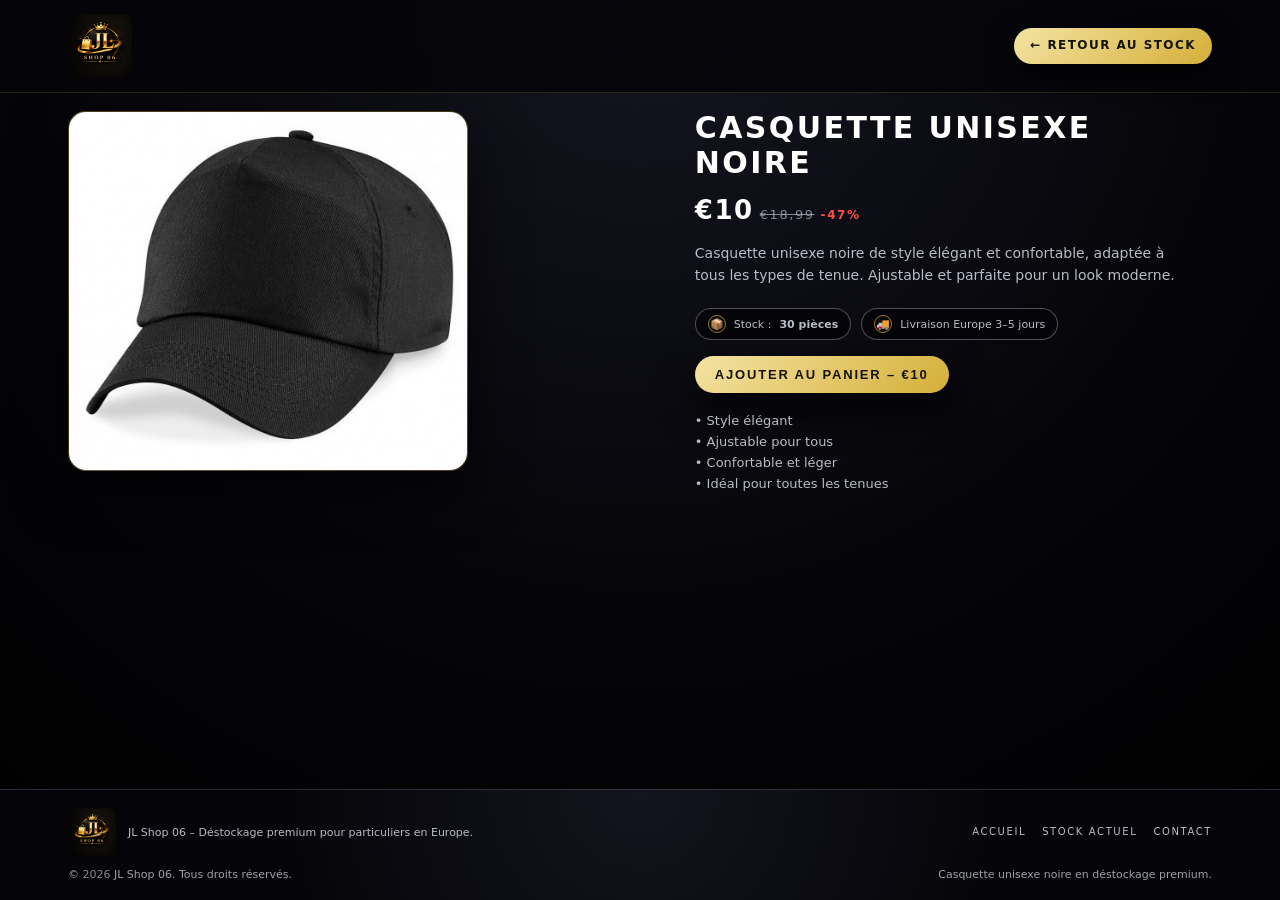
<file: casquette_unisexe_noir.html>
<!DOCTYPE html>
<html lang="fr">
<head>
  <meta charset="utf-8">
  <meta name="viewport" content="width=device-width, initial-scale=1">
  <title>Casquette unisexe noire - €10 | JL Shop 06</title>
  <meta name="description" content="Casquette unisexe noire de haute qualité. Style élégant et confortable. En stock, livraison rapide et paiement sécurisé.">
  <link rel="stylesheet" href="style.css">
  <link rel="stylesheet" href="https://cdn.snipcart.com/themes/v3.0.31/default/snipcart.css" />
  <script async src="https://cdn.snipcart.com/themes/v3.0.31/default/snipcart.js"></script>
</head>
<body>
<div class="page">
 <!-- HEADER -->
  <header>
    <div class="wrapper header-inner">
      <div class="brand">
        <a href="index.html" style="display:inline-block; line-height:0;">
          <img
            src="logo_JL_Shop_06.jpg"
            alt="JL Shop 06 – Déstockage premium"
            style="height:64px; width:auto; object-fit:contain; border-radius:8px;"
          >
        </a>
      </div>
      <a href="index.html" class="nav-cta">← Retour au stock</a>
    </div>
  </header>
  <!-- MAIN PRODUCT -->
  <main class="wrapper">
    <section class="section">
      <div class="hero-grid" style="gap: 32px; align-items: flex-start;">
  <!-- PRODUCT IMAGE -->
        <div style="width:100%; max-width:400px;">
          <div class="hero-card" style="padding:0; overflow:hidden; height:360px; border-radius:18px;">
            <img
              src="casquette_unisexe_noir.jpg"
              alt="Casquette unisexe noire"
              style="width:100%; height:100%; object-fit:cover; display:block;">
          </div>
        </div>
        <!-- PRODUCT TEXT -->
        <div>
          <h1 class="hero-title" style="font-size:30px; margin-bottom:10px;">
            Casquette unisexe noire
          </h1>
          <div class="hero-card-price" style="margin-bottom:10px;">
            €10
            <span class="old">€18,99</span>
            <span class="pct">-47%</span>
          </div>
          <p class="hero-sub" style="max-width:480px;">
            Casquette unisexe noire de style élégant et confortable, adaptée à tous les types de tenue. Ajustable et parfaite pour un look moderne.
          </p>
   <div class="pill-row" style="margin:16px 0;">
            <div class="pill">
              <div class="pill-icon">📦</div> Stock : <strong>30 pièces</strong>
            </div>
            <div class="pill">
              <div class="pill-icon">🚚</div> Livraison Europe 3–5 jours
            </div>
          </div>
        <!-- SNIPCART BUTTON -->
          <button
            class="btn-primary snipcart-add-item"
            data-item-id="casquette-noire"
            data-item-name="Casquette unisexe noire"
            data-item-price="10"
            data-item-url="/produit-casquette.html"
            data-item-description="Casquette unisexe noire de haute qualité, ajustable et confortable."
          >
            Ajouter au panier – €10
          </button>
          <div style="margin-top:18px; font-size:13px; color:var(--grey);">
            • Style élégant<br>
            • Ajustable pour tous<br>
            • Confortable et léger<br>
            • Idéal pour toutes les tenues
          </div>
        </div>
      </div>
    </section>
  </main>
  <!-- FOOTER -->
  <footer>
    <div class="wrapper footer-inner">
 <div class="footer-top">
        <div style="display:flex; align-items:center; gap:12px;">
          <img
            src="logo_JL_Shop_06.jpg"
            alt="JL Shop 06"
            style="height:48px; width:auto; border-radius:6px;">
          <span>JL Shop 06 – Déstockage premium pour particuliers en Europe.</span>
        </div>
        <div class="footer-links">
          <a href="index.html#destockage">Accueil</a>
          <a href="index.html#categories">Stock actuel</a>
          <a href="index.html#contact">Contact</a>
        </div>
      </div>
      <div class="footer-bottom">
        <span>© <span id="year"></span> JL Shop 06. Tous droits réservés.</span>
        <span>Casquette unisexe noire en déstockage premium.</span>
      </div>
    </div>
  </footer>
</div>
<script>
  document.getElementById('year').textContent = new Date().getFullYear();
</script>
<!-- SNIPCART API KEY -->
<div hidden id="snipcart" data-api-key="MjUwNWU1NDctZmQwOC00YmEwLTlkMTItMWMxZmYyYWI5MzdhNjM4ODk3NzU4MjkzMjE0MDQ3"></div>
</body>
</html>
</file>
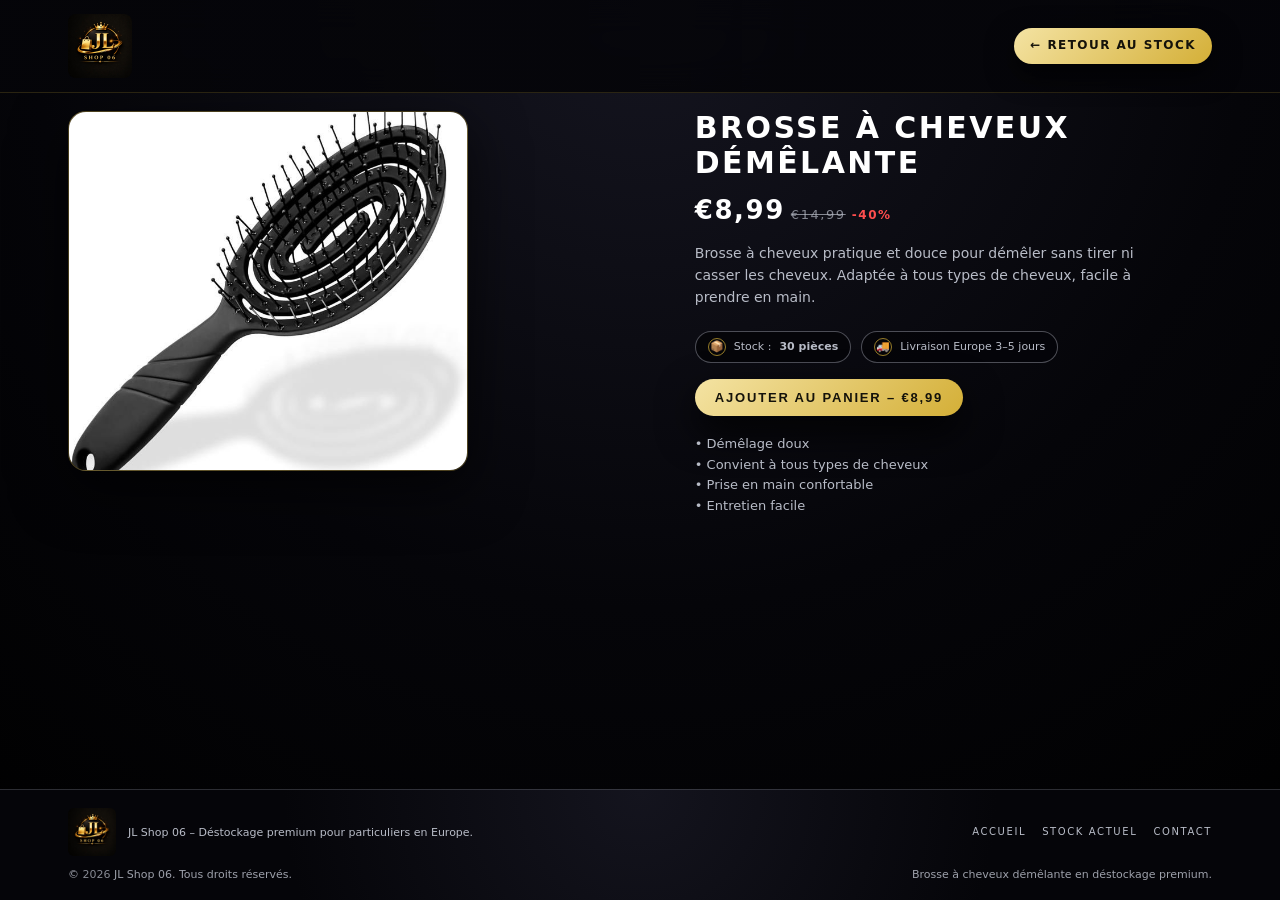
<file: produit-brosse-cheveux.html>
<!DOCTYPE html>
<html lang="fr">
<head>
  <meta charset="utf-8">
  <meta name="viewport" content="width=device-width, initial-scale=1">
  <title>Brosse à cheveux démêlante - €8,99 | JL Shop 06</title>
  <meta name="description" content="Brosse à cheveux démêlante, douce et pratique, adaptée à tous types de cheveux. En stock, livraison rapide et paiement sécurisé.">
  <link rel="stylesheet" href="style.css">
  <link rel="stylesheet" href="https://cdn.snipcart.com/themes/v3.0.31/default/snipcart.css" />
  <script async src="https://cdn.snipcart.com/themes/v3.0.31/default/snipcart.js"></script>
</head>
<body>
<div class="page">
  <header>
    <div class="wrapper header-inner">
      <div class="brand">
        <a href="index.html" style="display:inline-block; line-height:0;">
          <img
            src="logo_JL_Shop_06.jpg"
            alt="JL Shop 06 – Déstockage premium"
            style="height:64px; width:auto; object-fit:contain; border-radius:8px;"
          >
        </a>
      </div>
      <a href="index.html" class="nav-cta">← Retour au stock</a>
    </div>
  </header>
  <main class="wrapper">
    <section class="section">
      <div class="hero-grid" style="gap: 32px; align-items: flex-start;">
        <div style="width:100%; max-width:400px;">
          <div class="hero-card" style="padding:0; overflow:hidden; height:360px; border-radius:18px;">
            <img src="brosse_a_cheveux.jpg" alt="Brosse à cheveux démêlante" style="width:100%; height:100%; object-fit:cover; display:block;">
          </div>
        </div>
        <div>
          <h1 class="hero-title" style="font-size:30px; margin-bottom:10px;">
            Brosse à cheveux démêlante
          </h1>
          <div class="hero-card-price" style="margin-bottom:10px;">
            €8,99
            <span class="old">€14,99</span>
            <span class="pct">-40%</span>
          </div>
          <p class="hero-sub" style="max-width:480px;">
            Brosse à cheveux pratique et douce pour démêler sans tirer ni casser les cheveux. Adaptée à tous types de cheveux, facile à prendre en main.
          </p>
          <div class="pill-row" style="margin:16px 0;">
            <div class="pill">
              <div class="pill-icon">📦</div> Stock : <strong>30 pièces</strong>
            </div>
            <div class="pill">
              <div class="pill-icon">🚚</div> Livraison Europe 3–5 jours
            </div>
          </div>
          <button
            class="btn-primary snipcart-add-item"
            data-item-id="brosse-cheveux"
            data-item-name="Brosse à cheveux démêlante"
            data-item-price="8.99"
            data-item-url="/produit-brosse-a-cheveux.html"
            data-item-description="Brosse à cheveux douce et pratique, tous types de cheveux"
          >
            Ajouter au panier – €8,99
          </button>
          <div style="margin-top:18px; font-size:13px; color:var(--grey);">
            • Démêlage doux<br>
            • Convient à tous types de cheveux<br>
            • Prise en main confortable<br>
            • Entretien facile
          </div>
        </div>
      </div>
    </section>
  </main>
  <footer>
    <div class="wrapper footer-inner">
      <div class="footer-top">
        <div style="display:flex; align-items:center; gap:12px;">
          <img src="logo_JL_Shop_06.jpg" alt="JL Shop 06" style="height:48px; width:auto; border-radius:6px;">
          <span>JL Shop 06 – Déstockage premium pour particuliers en Europe.</span>
        </div>
        <div class="footer-links">
          <a href="index.html#destockage">Accueil</a>
          <a href="index.html#categories">Stock actuel</a>
          <a href="index.html#contact">Contact</a>
        </div>
      </div>
      <div class="footer-bottom">
        <span>© <span id="year"></span> JL Shop 06. Tous droits réservés.</span>
        <span>Brosse à cheveux démêlante en déstockage premium.</span>
      </div>
    </div>
  </footer>
</div>
<script>
  document.getElementById('year').textContent = new Date().getFullYear();
</script>
<div hidden id="snipcart" data-api-key="MjUwNWU1NDctZmQwOC00YmEwLTlkMTItMWMxZmYyYWI5MzdhNjM4ODk3NzU4MjkzMjE0MDQ3"></div>
</body>
</html>
</file>
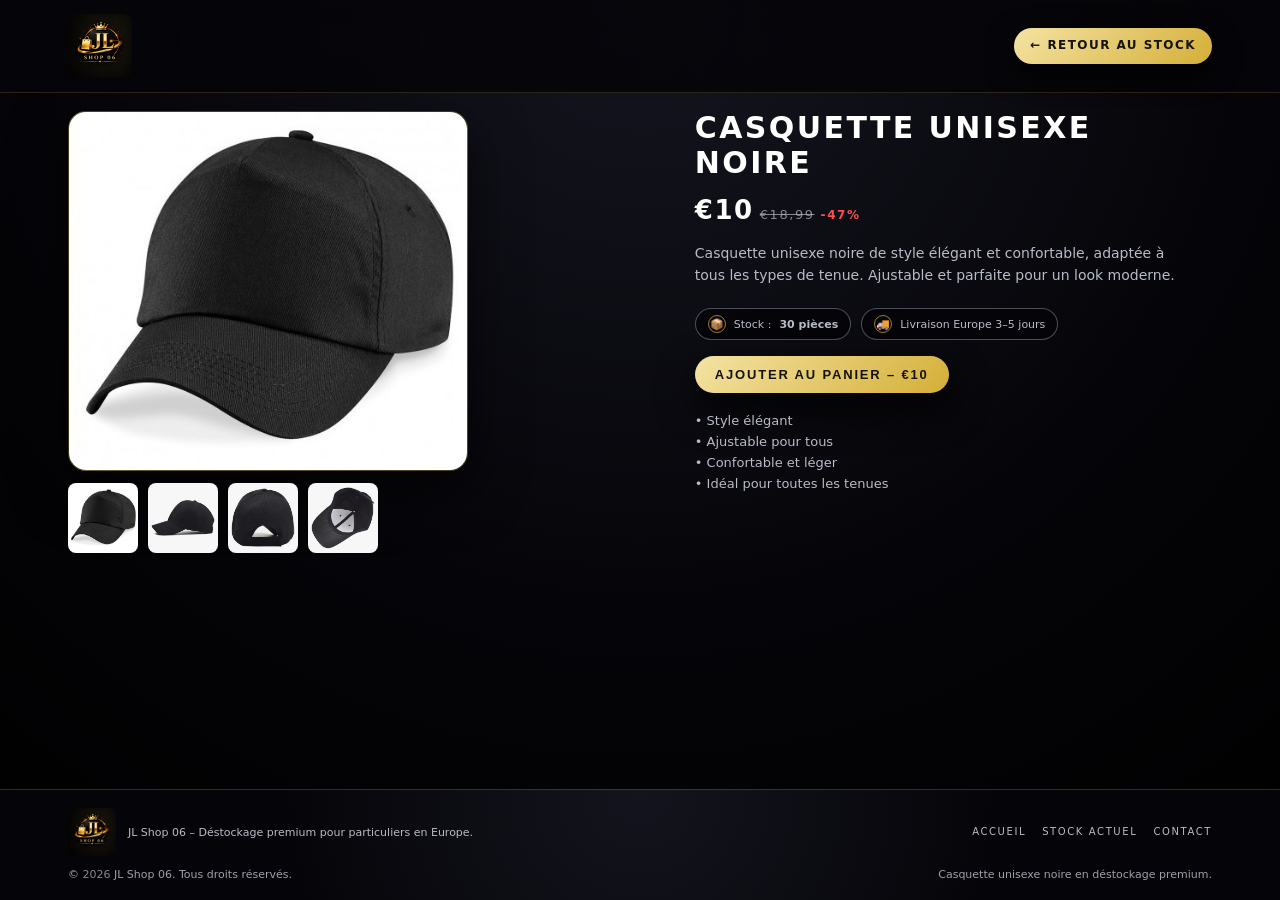
<file: produit-casquette.html>
<!DOCTYPE html>
<html lang="fr">
<head>
  <meta charset="utf-8">
  <meta name="viewport" content="width=device-width, initial-scale=1">
  <title>Casquette unisexe noire - €10 | JL Shop 06</title>
  <meta name="description" content="Casquette unisexe noire de haute qualité. Style élégant et confortable. En stock, livraison rapide et paiement sécurisé.">
  <link rel="stylesheet" href="style.css">
  <link rel="stylesheet" href="https://cdn.snipcart.com/themes/v3.0.31/default/snipcart.css" />
  <script async src="https://cdn.snipcart.com/themes/v3.0.31/default/snipcart.js"></script>
</head>
<body>
<div class="page">
 <!-- HEADER -->
  <header>
    <div class="wrapper header-inner">
      <div class="brand">
        <a href="index.html" style="display:inline-block; line-height:0;">
          <img
            src="logo_JL_Shop_06.jpg"
            alt="JL Shop 06 – Déstockage premium"
            style="height:64px; width:auto; object-fit:contain; border-radius:8px;"
          >
        </a>
      </div>
      <a href="index.html" class="nav-cta">← Retour au stock</a>
    </div>
  </header>
  <!-- MAIN PRODUCT -->
  <main class="wrapper">
    <section class="section">
      <div class="hero-grid" style="gap: 32px; align-items: flex-start;">
  <!-- PRODUCT IMAGE -->
       <div style="width:100%; max-width:400px;">
  <div class="hero-card" style="padding:0; overflow:hidden; height:360px; border-radius:18px;">
    <img id="mainProductImage"
         src="casquette_unisexe_noir.jpg"
         alt="Casquette unisexe noire"
         style="width:100%; height:100%; object-fit:cover; display:block;">
  </div>

  <!-- MINIATURES -->
  <div style="display:flex; gap:10px; margin-top:12px;">
    <img src="casquette_unisexe_noir.jpg"
         onclick="document.getElementById('mainProductImage').src=this.src"
         style="width:70px; height:70px; object-fit:cover; border-radius:8px; cursor:pointer;">

    <img src="casquette_unisexe_noir_1.jpg"
         onclick="document.getElementById('mainProductImage').src=this.src"
         style="width:70px; height:70px; object-fit:cover; border-radius:8px; cursor:pointer;">

    <img src="casquette_unisexe_noir_2.jpg"
         onclick="document.getElementById('mainProductImage').src=this.src"
         style="width:70px; height:70px; object-fit:cover; border-radius:8px; cursor:pointer;">

    <img src="casquette_unisexe_noir_3.jpg"
         onclick="document.getElementById('mainProductImage').src=this.src"
         style="width:70px; height:70px; object-fit:cover; border-radius:8px; cursor:pointer;">
  </div>
</div>
        <!-- PRODUCT TEXT -->
        <div>
          <h1 class="hero-title" style="font-size:30px; margin-bottom:10px;">
            Casquette unisexe noire
          </h1>
          <div class="hero-card-price" style="margin-bottom:10px;">
            €10
            <span class="old">€18,99</span>
            <span class="pct">-47%</span>
          </div>
          <p class="hero-sub" style="max-width:480px;">
            Casquette unisexe noire de style élégant et confortable, adaptée à tous les types de tenue. Ajustable et parfaite pour un look moderne.
          </p>
   <div class="pill-row" style="margin:16px 0;">
            <div class="pill">
              <div class="pill-icon">📦</div> Stock : <strong>30 pièces</strong>
            </div>
            <div class="pill">
              <div class="pill-icon">🚚</div> Livraison Europe 3–5 jours
            </div>
          </div>
        <!-- SNIPCART BUTTON -->
          <button
            class="btn-primary snipcart-add-item"
            data-item-id="casquette-noire"
            data-item-name="Casquette unisexe noire"
            data-item-price="10"
            data-item-url="/produit-casquette.html"
            data-item-description="Casquette unisexe noire de haute qualité, ajustable et confortable."
          >
            Ajouter au panier – €10
          </button>
          <div style="margin-top:18px; font-size:13px; color:var(--grey);">
            • Style élégant<br>
            • Ajustable pour tous<br>
            • Confortable et léger<br>
            • Idéal pour toutes les tenues
          </div>
        </div>
      </div>
    </section>
  </main>
  <!-- FOOTER -->
  <footer>
    <div class="wrapper footer-inner">
 <div class="footer-top">
        <div style="display:flex; align-items:center; gap:12px;">
          <img
            src="logo_JL_Shop_06.jpg"
            alt="JL Shop 06"
            style="height:48px; width:auto; border-radius:6px;">
          <span>JL Shop 06 – Déstockage premium pour particuliers en Europe.</span>
        </div>
        <div class="footer-links">
          <a href="index.html#destockage">Accueil</a>
          <a href="index.html#categories">Stock actuel</a>
          <a href="index.html#contact">Contact</a>
        </div>
      </div>
      <div class="footer-bottom">
        <span>© <span id="year"></span> JL Shop 06. Tous droits réservés.</span>
        <span>Casquette unisexe noire en déstockage premium.</span>
      </div>
    </div>
  </footer>
</div>
<script>
  document.getElementById('year').textContent = new Date().getFullYear();
</script>
<!-- SNIPCART API KEY -->
<div hidden id="snipcart" data-api-key="MjUwNWU1NDctZmQwOC00YmEwLTlkMTItMWMxZmYyYWI5MzdhNjM4ODk3NzU4MjkzMjE0MDQ3"></div>
</body>
</html>
</file>
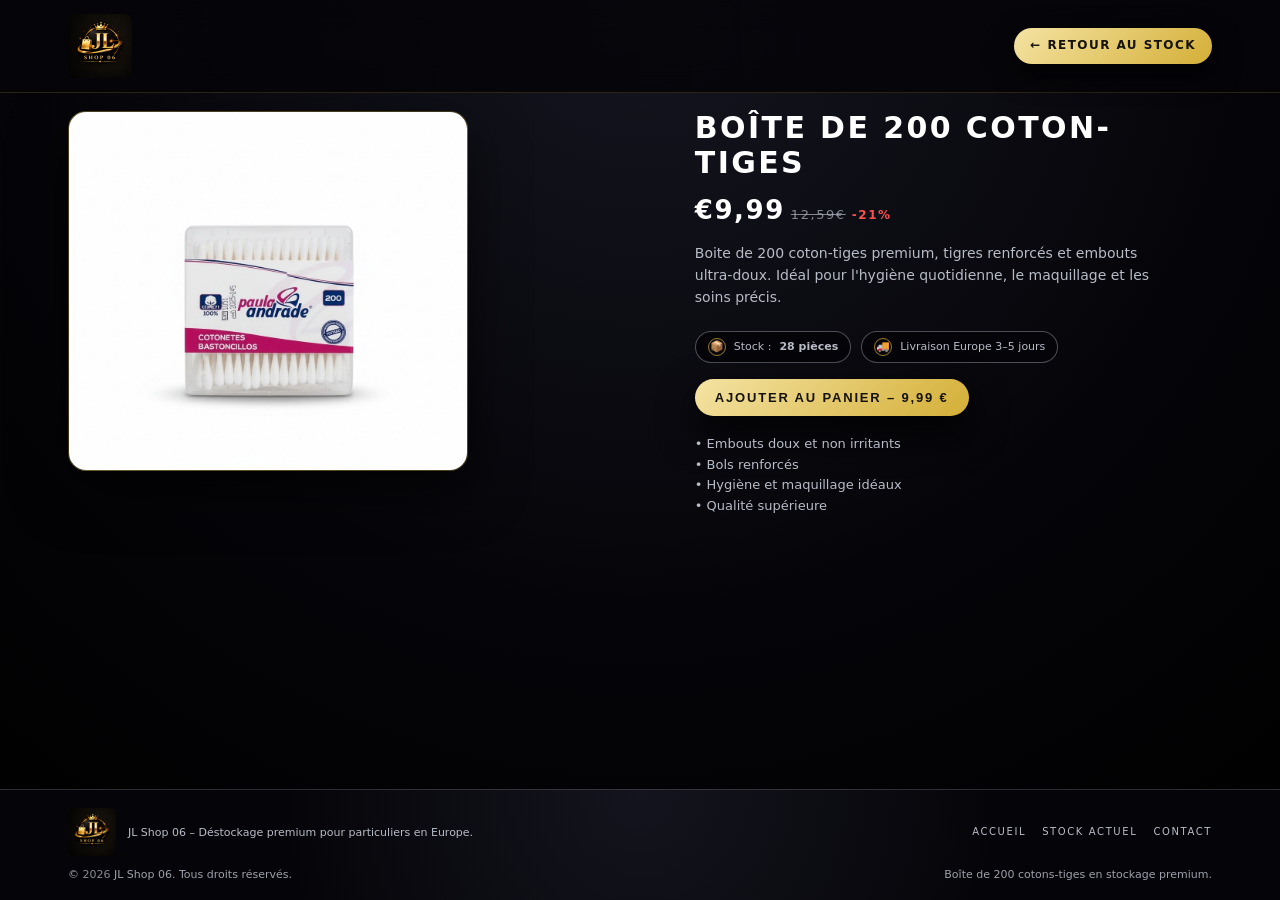
<file: produit-coton-tiges.html>
<!DOCTYPE html> <html lang="fr"> <head> <meta charset="utf-8"> <meta name="viewport" content="width=device-width, initial-scale=1"> <title>Boîte de 200 coton-tiges - 9,99 € | JL Shop 06</title> <meta name="description" content="Boîte de 200 cotons-tiges premium, résistants et doux. Idéale pour l'hygiène quotidienne. En stock, livraison rapide, paiement sécurisé.""> <link rel="stylesheet" href="style.css"> <link rel="stylesheet" href="https://cdn.snipcart.com/themes/v3.0.31/default/snipcart.css" /> <script async src="https://cdn.snipcart.com/themes/v3.0.31/default/snipcart.js"></script> </head> <body> <div class="page"> <!-- HEADER --> <header> <div class="wrapper header-inner"> <div class="brand"> <a href="index.html" style="display:inline-block; line-height:0;"> <img src="logo_JL_Shop_06.jpg" alt="JL Shop 06 – Déstockage premium" style="height:64px; width:auto; object-fit:contain; border-radius:8px;" </a> </div> <a href="index.html" class="nav-cta">← Retour au stock</a> </div> </header> <!-- PRODUIT PRINCIPAL --> <main class="wrapper"> <section class="section"> <div class="hero-grid" style="gap: 32px; align-items: flex-start;"> <!-- IMAGE DU PRODUIT --> <div style="width:100%; max-width:400px;"> <div class="hero-card" style="padding:0; overflow:hidden; height:360px; border-radius:18px;"> <img src="coton-tiges.jpg" alt="Boîte de 200 coton-tiges" style="width:100%; height:100%; object-fit:cover; display:block;"> </div> </div> <!-- TEXTE DU PRODUIT --> <div> <h1 class="hero-title" style="font-size:30px; margin-bottom:10px;"> Boîte de 200 coton-tiges </h1> <div class="hero-card-price" style="margin-bottom:10px;"> €9,99 <span class="old">12,59€</span> <span class="pct">-21%</span> </div> <p class="hero-sub" style="max-width:480px;"> Boite de 200 coton-tiges premium, tigres renforcés et embouts ultra-doux. Idéal pour l'hygiène quotidienne, le maquillage et les soins précis. </p> <div class="pill-row" style="margin:16px 0;"> <div class="pill"> <div class="pill-icon">📦</div> Stock : <strong>28 pièces</strong> </div> <div class="pill"> <div class="pill-icon">🚚</div> Livraison Europe 3–5 jours </div> </div> <!-- SNIPCART BUTTON --> <button class="btn-primary snipcart-add-item" data-item-id="coton-tiges" data-item-name="Boîte de 200 coton-tiges" data-item-price="9.99" data-item-url="/produit-coton-tiges.html" data-item-description="Boîte de 200 coton-tiges premium, résistantes aux tiges et "Abouts doux." > Ajouter au panier – 9,99 € </button> <div style="margin-top:18px; font-size:13px; color:var(--grey);"> • Embouts doux et non irritants<br> • Bols renforcés<br> • Hygiène et maquillage idéaux<br> • Qualité supérieure </div> </div> </div> </section> </main> <!-- FOOTER --> <footer> <div class="wrapper footer-inner"> <div class="footer-top"> <div style="display:flex; align-items:center; gap:12px;"> <img src="logo_JL_Shop_06.jpg" alt="JL Shop 06" style="height:48px; width:auto; border-radius:6px;"> <span>JL Shop 06 – Déstockage premium pour particuliers en Europe.</span> </div> <div class="footer-links"> <a href="index.html#destockage">Accueil</a> <a href="index.html#categories">Stock actuel</a> <a href="index.html#contact">Contact</a> </div> </div> <div class="footer-bottom"> <span>© <span id="year"></span> JL Shop 06. Tous droits réservés.</span> <span>Boîte de 200 cotons-tiges en stockage premium.</span> </div> </div> </footer> </div> <script> document.getElementById('year').textContent = new Date().getFullYear(); </script> <!-- SNIPCART API KEY --> <div Hidden id="snipcart" data-api-key="MjUwNWU1NDctZmQwOC00YmEwLTlkMTItMWMxZmYyYWI5MzdhNjM4ODk3NzU4MjkzMjE0MDQ3"></div> </body> </html>
</file>
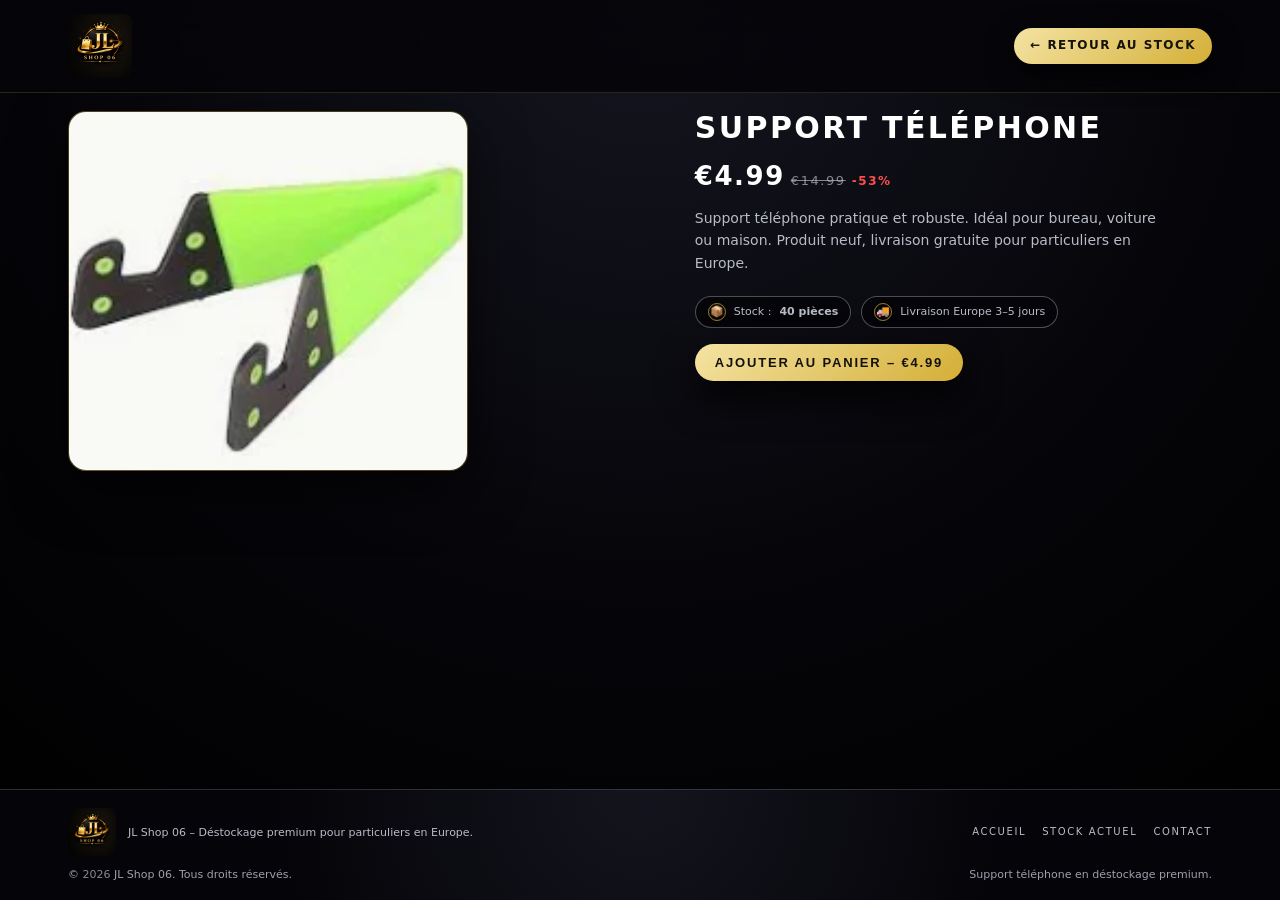
<file: produit-support-telephone.html>
<!DOCTYPE html>
<html lang="fr">
<head>
  <meta charset="utf-8">
  <meta name="viewport" content="width=device-width, initial-scale=1">
  <title>Support téléphone - €4.99 | JL Shop 06</title>
  <meta name="description" content="Support téléphone en déstockage premium à €4.99 (au lieu de €14.99). Livraison gratuite pour particuliers en Europe. Stock limité.">
  <link rel="stylesheet" href="style.css">
  <link rel="stylesheet" href="https://cdn.snipcart.com/themes/v3.0.31/default/snipcart.css" />
  <script async src="https://cdn.snipcart.com/themes/v3.0.31/default/snipcart.js"></script>
</head>
<body>
<div class="page">

  <header>
    <div class="wrapper header-inner">
      <div class="brand">
        <a href="index.html" style="display:inline-block; line-height:0;">
          <img
            src="logo_JL_Shop_06.jpg"
            alt="JL Shop 06 – Déstockage premium"
            style="height:64px; width:auto; object-fit:contain; border-radius:8px;"
          >
        </a>
      </div>
      <a href="index.html" class="nav-cta">← Retour au stock</a>
    </div>
  </header>

  <main class="wrapper">
    <section class="section">
      <div class="hero-grid" style="gap: 32px; align-items: flex-start;">
        <div style="width:100%; max-width:400px;">
          <div class="hero-card" style="padding:0; overflow:hidden; height:360px; border-radius:18px;">
            <img src="support téléphone.webp" alt="Support téléphone"
                 style="width:100%; height:100%; object-fit:cover; display:block;">
          </div>
        </div>
        <div>
          <h1 class="hero-title" style="font-size:30px; margin-bottom:10px;">
            Support téléphone
          </h1>
          <div class="hero-card-price" style="margin-bottom:10px;">
            €4.99
            <span class="old">€14.99</span>
            <span class="pct">-53%</span>
          </div>
          <p class="hero-sub" style="max-width:480px;">
            Support téléphone pratique et robuste. Idéal pour bureau, voiture ou maison. Produit neuf, livraison gratuite pour particuliers en Europe.
          </p>
          <div class="pill-row" style="margin:16px 0;">
            <div class="pill">
              <div class="pill-icon">📦</div> Stock : <strong>40 pièces</strong>
            </div>
            <div class="pill">
              <div class="pill-icon">🚚</div> Livraison Europe 3–5 jours
            </div>
          </div>
          <button class="btn-primary snipcart-add-item"
                  data-item-id="support-telephone"
                  data-item-name="Support téléphone"
                  data-item-price="4.99"
                  data-item-url="https://jlshop06.github.io/JL-Shop-06/produit-support-telephone.html"
                  data-item-description="Support téléphone pratique et robuste, livraison gratuite">
            Ajouter au panier – €4.99
          </button>
        </div>
      </div>
    </section>
  </main>

  <footer>
    <div class="wrapper footer-inner">
      <div class="footer-top">
        <div style="display:flex; align-items:center; gap:12px;">
          <img src="logo_JL_Shop_06.jpg" alt="JL Shop 06" style="height:48px; width:auto; border-radius:6px;">
          <span>JL Shop 06 – Déstockage premium pour particuliers en Europe.</span>
        </div>
        <div class="footer-links">
          <a href="index.html#destockage">Accueil</a>
          <a href="index.html#categories">Stock actuel</a>
          <a href="index.html#contact">Contact</a>
        </div>
      </div>
      <div class="footer-bottom">
        <span>© <span id="year"></span> JL Shop 06. Tous droits réservés.</span>
        <span>Support téléphone en déstockage premium.</span>
      </div>
    </div>
  </footer>

</div>

<div hidden id="snipcart" data-api-key="MjUwNWU1NDctZmQwOC00YmEwLTlkMTItMWMxZmYyYWI5MzdhNjM4ODk3NzU4MjkzMjE0MDQ3"></div>
<script>
  document.getElementById('year').textContent = new Date().getFullYear();
</script>

</body>
</html>
</file>
<file: style.css>
/* -------------------------
   Variables & Reset
------------------------- */

:root {
  --bg-dark: #050509;
  --bg-dark-alt: #0b0b11;
  --gold: #d4af37;
  --gold-soft: #f4e3a3;
  --white: #ffffff;
  --grey: #b8bcc7;
  --danger: #ff4e4e;
  --radius-lg: 18px;
  --radius-md: 12px;
  --shadow-soft: 0 18px 55px rgba(0,0,0,0.65);
  --shadow-chip: 0 8px 24px rgba(0,0,0,0.55);
  --transition-fast: 0.22s ease-out;
  --max-width: 1180px;
}

*,
*::before,
*::after {
  margin: 0;
  padding: 0;
  box-sizing: border-box;
}

html,
body {
  height: 100%;
  scroll-behavior: smooth;
  background: radial-gradient(circle at top, #151520 0, #050509 55%, #000000 100%);
  color: var(--white);
  font-family: "Poppins", system-ui, -apple-system, BlinkMacSystemFont, "Segoe UI", sans-serif;
  line-height: 1.6;
  -webkit-font-smoothing: antialiased;
}

img {
  max-width: 100%;
  display: block;
}

a {
  color: inherit;
  text-decoration: none;
}

ul {
  list-style: none;
}

/* -------------------------
   Layout global
------------------------- */

.page {
  min-height: 100vh;
  display: flex;
  flex-direction: column;
}

.wrapper {
  width: 100%;
  max-width: var(--max-width);
  margin: 0 auto;
  padding: 0 18px;
}

/* -------------------------
   Header & Navigation
------------------------- */

header {
  position: sticky;
  top: 0;
  z-index: 50;
  backdrop-filter: blur(16px);
  background: linear-gradient(90deg, rgba(5,5,9,0.95), rgba(5,5,9,0.85));
  border-bottom: 1px solid rgba(212,175,55,0.18);
}

.header-inner {
  display: flex;
  align-items: center;
  justify-content: space-between;
  padding: 14px 18px;
  gap: 16px;
}

.brand {
  display: flex;
  align-items: center;
  gap: 12px;
}

.brand-mark {
  width: 40px;
  height: 40px;
  border-radius: 999px;
  background: radial-gradient(circle at 30% 20%, #fff8d6 0, #f4e3a3 35%, #d4af37 70%, #7a5a15 100%);
  box-shadow: 0 0 0 1px rgba(255,255,255,0.08), 0 8px 25px rgba(0,0,0,0.8);
  display: flex;
  align-items: center;
  justify-content: center;
  font-weight: 700;
  font-size: 18px;
  color: #14120a;
  letter-spacing: 1px;
}

.brand-text {
  display: flex;
  flex-direction: column;
  gap: 1px;
}

.brand-name {
  font-size: 18px;
  letter-spacing: 0.14em;
  text-transform: uppercase;
  font-weight: 600;
}

.brand-tagline {
  font-size: 11px;
  color: var(--grey);
  text-transform: uppercase;
  letter-spacing: 0.16em;
}

nav {
  display: flex;
  align-items: center;
  gap: 20px;
}

.nav-links {
  display: flex;
  align-items: center;
  gap: 14px;
  font-size: 13px;
  text-transform: uppercase;
  letter-spacing: 0.16em;
}

.nav-links a {
  position: relative;
  padding: 4px 0;
  color: var(--grey);
  transition: color var(--transition-fast);
}

.nav-links a::after {
  content: "";
  position: absolute;
  left: 0;
  bottom: -4px;
  width: 0;
  height: 1px;
  background: linear-gradient(90deg, #f4e3a3, #d4af37);
  transition: width var(--transition-fast);
}

.nav-links a:hover {
  color: var(--white);
}

.nav-links a:hover::after {
  width: 100%;
}

.nav-cta {
  padding: 8px 16px;
  border-radius: 999px;
  background: linear-gradient(135deg, #f4e3a3, #d4af37);
  color: #14120a;
  font-size: 12px;
  font-weight: 600;
  text-transform: uppercase;
  letter-spacing: 0.12em;
  border: none;
  cursor: pointer;
  box-shadow: 0 10px 28px rgba(0,0,0,0.7);
  transition: transform var(--transition-fast), box-shadow var(--transition-fast), filter var(--transition-fast);
}

.nav-cta:hover {
  transform: translateY(-1px);
  filter: brightness(1.04);
  box-shadow: 0 16px 36px rgba(0,0,0,0.85);
}

/* Burger mobile */

.burger {
  display: none;
  width: 34px;
  height: 34px;
  border-radius: 999px;
  border: 1px solid rgba(212,175,55,0.45);
  align-items: center;
  justify-content: center;
  gap: 4px;
  flex-direction: column;
  cursor: pointer;
}

.burger span {
  width: 16px;
  height: 1.4px;
  background: var(--gold-soft);
  border-radius: 99px;
}

/* -------------------------
   Hero
------------------------- */

.hero {
  padding: 52px 0 40px;
}

.hero-grid {
  display: grid;
  grid-template-columns: minmax(0, 1.15fr) minmax(0, 1fr);
  gap: 30px;
  align-items: center;
}

.eyebrow {
  display: inline-flex;
  align-items: center;
  gap: 7px;
  padding: 4px 10px 4px 4px;
  border-radius: 999px;
  border: 1px solid rgba(212,175,55,0.6);
  background: radial-gradient(circle at 10% 0, rgba(244,227,163,0.3), rgba(5,5,9,0.9));
  box-shadow: var(--shadow-chip);
  margin-bottom: 14px;
}

.eyebrow-dot {
  width: 22px;
  height: 22px;
  border-radius: 999px;
  background: radial-gradient(circle at 30% 20%, #fff8d6, #d4af37);
  display: flex;
  align-items: center;
  justify-content: center;
  font-size: 11px;
  font-weight: 700;
  color: #14120a;
}

.eyebrow-text {
  text-transform: uppercase;
  letter-spacing: 0.16em;
  font-size: 10px;
  color: var(--gold-soft);
}

.hero-title {
  font-size: clamp(32px, 5vw, 44px);
  line-height: 1.15;
  letter-spacing: 0.08em;
  text-transform: uppercase;
  margin-bottom: 10px;
}

.hero-title span {
  display: block;
}

.hero-title-emphasis {
  background: linear-gradient(92deg, #f4e3a3, #d4af37, #fef6cf);
  -webkit-background-clip: text;
  background-clip: text;
  color: transparent;
}

.hero-sub {
  font-size: 14px;
  color: var(--grey);
  max-width: 460px;
  margin-bottom: 22px;
}

.hero-badges {
  display: flex;
  flex-wrap: wrap;
  gap: 10px;
  margin-bottom: 24px;
}

.badge {
  padding: 5px 12px;
  border-radius: 999px;
  border: 1px solid rgba(184,188,199,0.35);
  font-size: 11px;
  color: var(--grey);
  backdrop-filter: blur(18px);
  background: linear-gradient(135deg, rgba(255,255,255,0.03), rgba(5,5,9,0.8));
}

.badge strong {
  color: var(--gold-soft);
  font-weight: 600;
}

.hero-actions {
  display: flex;
  flex-wrap: wrap;
  gap: 12px;
  margin-bottom: 18px;
}

.btn-primary {
  padding: 11px 20px;
  border-radius: 999px;
  border: none;
  cursor: pointer;
  background: linear-gradient(135deg, #f4e3a3, #d4af37);
  color: #14120a;
  font-size: 13px;
  font-weight: 600;
  text-transform: uppercase;
  letter-spacing: 0.14em;
  box-shadow: 0 16px 38px rgba(0,0,0,0.88);
  transition: transform var(--transition-fast), box-shadow var(--transition-fast), filter var(--transition-fast);
}

.btn-primary:hover {
  transform: translateY(-1px);
  filter: brightness(1.05);
  box-shadow: 0 20px 50px rgba(0,0,0,0.9);
}

.btn-ghost {
  padding: 11px 20px;
  border-radius: 999px;
  border: 1px solid rgba(184,188,199,0.55);
  cursor: pointer;
  background: transparent;
  color: var(--grey);
  font-size: 13px;
  font-weight: 500;
  text-transform: uppercase;
  letter-spacing: 0.14em;
  display: inline-flex;
  align-items: center;
  gap: 8px;
  transition: border-color var(--transition-fast), color var(--transition-fast), background var(--transition-fast);
}

.btn-ghost span.icon {
  width: 18px;
  height: 18px;
  border-radius: 999px;
  border: 1px solid rgba(244,227,163,0.55);
  display: flex;
  align-items: center;
  justify-content: center;
  font-size: 10px;
  color: var(--gold-soft);
}

.btn-ghost:hover {
  border-color: rgba(244,227,163,0.8);
  color: var(--white);
  background: rgba(5,5,9,0.8);
}

.hero-meta {
  font-size: 11px;
  color: var(--grey);
  text-transform: uppercase;
  letter-spacing: 0.14em;
}

.hero-meta span {
  color: var(--gold-soft);
}

/* Carte hero droite */

.hero-card {
  border-radius: var(--radius-lg);
  border: 1px solid rgba(212,175,55,0.28);
  background: radial-gradient(circle at 0 0, rgba(244,227,163,0.25), rgba(5,5,9,0.96));
  box-shadow: var(--shadow-soft);
  padding: 18px 18px 16px;
  display: flex;
  flex-direction: column;
  gap: 12px;
}

.hero-card-header {
  display: flex;
  justify-content: space-between;
  align-items: center;
  gap: 8px;
  margin-bottom: 4px;
}

.hero-card-title {
  font-size: 13px;
  text-transform: uppercase;
  letter-spacing: 0.16em;
  color: var(--gold-soft);
}

.hero-card-chip {
  font-size: 11px;
  color: #14120a;
  padding: 4px 9px;
  border-radius: 999px;
  background: #fef6cf;
}

.hero-card-main {
  display: grid;
  grid-template-columns: 1.1fr 1fr;
  gap: 12px;
  align-items: center;
}

.hero-card-price {
  font-size: 26px;
  font-weight: 600;
  letter-spacing: 0.06em;
  display: flex;
  align-items: baseline;
  gap: 6px;
}

.hero-card-price span.old {
  font-size: 13px;
  text-decoration: line-through;
  color: rgba(184,188,199,0.7);
  font-weight: 400;
}

.hero-card-price span.pct {
  font-size: 12px;
  color: var(--danger);
  font-weight: 600;
}

.hero-card-label {
  font-size: 11px;
  color: var(--grey);
  text-transform: uppercase;
  letter-spacing: 0.16em;
  margin-top: 3px;
}

.hero-card-pill {
  font-size: 11px;
  color: var(--grey);
  padding: 5px 9px;
  border-radius: 999px;
  border: 1px solid rgba(184,188,199,0.5);
  display: inline-flex;
  align-items: center;
  gap: 6px;
}

.hero-card-pill span.bullet {
  width: 6px;
  height: 6px;
  border-radius: 999px;
  background: var(--gold-soft);
}

.hero-card-footer {
  display: flex;
  justify-content: space-between;
  align-items: center;
  gap: 10px;
  margin-top: 4px;
}

.hero-card-kpi {
  font-size: 11px;
  color: var(--grey);
}

.hero-card-kpi strong {
  color: var(--gold-soft);
}

/* -------------------------
   Sections & Grilles
------------------------- */

.section {
  padding: 18px 0 34px;
}

.section-header {
  display: flex;
  justify-content: space-between;
  align-items: flex-end;
  gap: 12px;
  margin-bottom: 18px;
}

.section-title {
  font-size: 18px;
  letter-spacing: 0.14em;
  text-transform: uppercase;
}

.section-sub {
  font-size: 12px;
  color: var(--grey);
  max-width: 360px;
}

.link-inline {
  font-size: 11px;
  color: var(--gold-soft);
  text-transform: uppercase;
  letter-spacing: 0.14em;
}

.product-grid {
  display: grid;
  grid-template-columns: repeat(4, minmax(0, 1fr));
  gap: 14px;
}

.product-card {
  border-radius: var(--radius-md);
  background: linear-gradient(150deg, rgba(255,255,255,0.03), rgba(5,5,9,0.95));
  border: 1px solid rgba(184,188,199,0.3);
  padding: 10px 10px 12px;
  display: flex;
  flex-direction: column;
  gap: 7px;
  position: relative;
  overflow: hidden;
  cursor: pointer;
  transition: transform var(--transition-fast), box-shadow var(--transition-fast), border-color var(--transition-fast), background var(--transition-fast);
}

.product-card:hover {
  transform: translateY(-3px);
  box-shadow: var(--shadow-soft);
  border-color: rgba(212,175,55,0.55);
  background: linear-gradient(150deg, rgba(244,227,163,0.08), rgba(5,5,9,0.96));
}

.product-tag {
  position: absolute;
  top: 10px;
  left: 10px;
  padding: 2px 8px;
  border-radius: 999px;
  font-size: 10px;
  text-transform: uppercase;
  letter-spacing: 0.14em;
  background: rgba(5,5,9,0.9);
  border: 1px solid rgba(212,175,55,0.7);
  color: var(--gold-soft);
  z-index: 2;
}

.product-img {
  width: 100%;
  aspect-ratio: 1 / 1;
  height: auto;
  border-radius: 12px;
  background: radial-gradient(circle at 10% 0, rgba(244,227,163,0.2), rgba(5,5,9,0.95));
  display: flex;
  align-items: center;
  justify-content: center;
  color: rgba(184,188,199,0.8);
  font-size: 11px;
  text-transform: uppercase;
  letter-spacing: 0.18em;
  overflow: hidden;
}

.product-img img {
  width: 100%;
  height: 100%;
  object-fit: cover;
}

.product-title {
  font-size: 12px;
  font-weight: 500;
}

.product-meta {
  font-size: 11px;
  color: var(--grey);
}

.product-price-line {
  display: flex;
  justify-content: space-between;
  align-items: baseline;
  gap: 6px;
  margin-top: 2px;
}

.product-price {
  font-size: 14px;
  font-weight: 600;
}

.product-price span.old {
  font-size: 11px;
  text-decoration: line-through;
  color: rgba(184,188,199,0.7);
  margin-left: 4px;
}

.product-discount {
  font-size: 11px;
  color: var(--danger);
  font-weight: 600;
}

.product-cta {
  margin-top: 6px;
  font-size: 11px;
  text-transform: uppercase;
  letter-spacing: 0.16em;
  color: var(--gold-soft);
}

/* Promesses / Pro */

.pill-row {
  display: flex;
  flex-wrap: wrap;
  gap: 10px;
}

.pill {
  padding: 6px 12px;
  border-radius: 999px;
  border: 1px solid rgba(184,188,199,0.4);
  font-size: 11px;
  color: var(--grey);
  display: inline-flex;
  align-items: center;
  gap: 8px;
  background: rgba(5,5,9,0.9);
}

.pill-icon {
  width: 18px;
  height: 18px;
  border-radius: 999px;
  border: 1px solid rgba(212,175,55,0.7);
  display: flex;
  align-items: center;
  justify-content: center;
  font-size: 11px;
  color: var(--gold-soft);
}

/* FAQ & GEO */

.faq-grid {
  display: grid;
  grid-template-columns: minmax(0, 1.1fr) minmax(0, 1fr);
  gap: 20px;
}

.faq-item {
  padding: 10px 0;
  border-top: 1px solid rgba(184,188,199,0.18);
}

.faq-question {
  font-size: 13px;
  font-weight: 500;
  margin-bottom: 4px;
}

.faq-answer {
  font-size: 12px;
  color: var(--grey);
}

.geo-block {
  border-radius: var(--radius-md);
  border: 1px solid rgba(184,188,199,0.35);
  background: linear-gradient(135deg, rgba(255,255,255,0.02), rgba(5,5,9,0.96));
  padding: 12px 12px 10px;
  font-size: 11px;
  color: var(--grey);
}

.geo-block strong {
  color: var(--gold-soft);
}

/* -------------------------
   Footer
------------------------- */

footer {
  border-top: 1px solid rgba(184,188,199,0.22);
  background: radial-gradient(circle at top, #14141e 0, #050509 55%);
  margin-top: auto;
}

.footer-inner {
  padding: 18px 18px 16px;
  display: flex;
  flex-direction: column;
  gap: 10px;
  font-size: 11px;
  color: var(--grey);
}

.footer-top {
  display: flex;
  justify-content: space-between;
  gap: 14px;
  align-items: center;
  flex-wrap: wrap;
}

.footer-links {
  display: flex;
  gap: 16px;
  flex-wrap: wrap;
}

.footer-links a {
  text-transform: uppercase;
  letter-spacing: 0.16em;
  font-size: 10px;
}

.footer-bottom {
  display: flex;
  justify-content: space-between;
  gap: 12px;
  flex-wrap: wrap;
}

.footer-bottom span {
  opacity: 0.85;
}

form.pill-row input,
form.pill-row select,
form.pill-row textarea {
  font-family: inherit;
}

/* -------------------------
   Responsive
------------------------- */

@media (max-width: 860px) {
  nav {
    display: none;
  }

  .burger {
    display: flex;
  }

  .hero-grid {
    grid-template-columns: 1fr;
  }

  .hero-card {
    order: -1;
  }

  .section-header {
    flex-direction: column;
    align-items: flex-start;
  }

  .product-grid {
    grid-template-columns: repeat(2, minmax(0, 1fr));
  }

  .faq-grid {
    grid-template-columns: 1fr;
  }
}

@media (max-width: 520px) {
  .hero {
    padding-top: 40px;
  }

  .header-inner {
    padding-inline: 12px;
  }

  .wrapper {
    padding-inline: 14px;
  }

  .product-grid {
    grid-template-columns: minmax(0, 1fr);
  }

  .hero-card-main {
    grid-template-columns: 1fr;
  }
}
</file>
